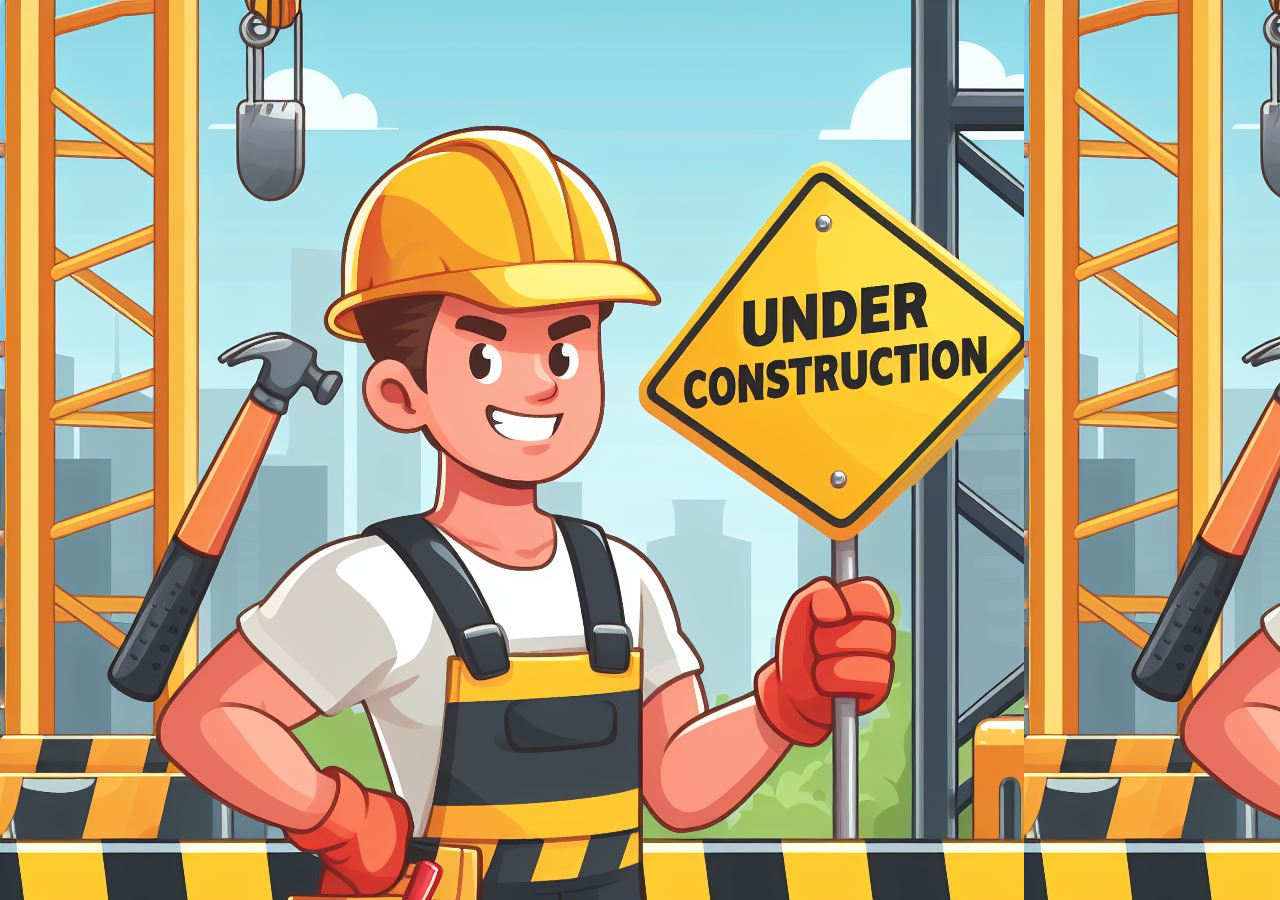
<file: index.html>
<!DOCTYPE html>
<html lang="en">
<head>
    <meta charset="UTF-8">
    <meta name="viewport" content="width=device-width, initial-scale=1.0">
    <title>Naimur Rahman | Portfolio</title>
    <link rel="stylesheet" href="cons.css">
</head>
<body>
    <div class="b"></div>
</body>
</html>
</file>
<file: cons.css>
*{
    margin: 0;
    padding: 0;
}
.b{
    background-image: url(images/construction.jpg);
    height: 100dvh;

}
</file>
